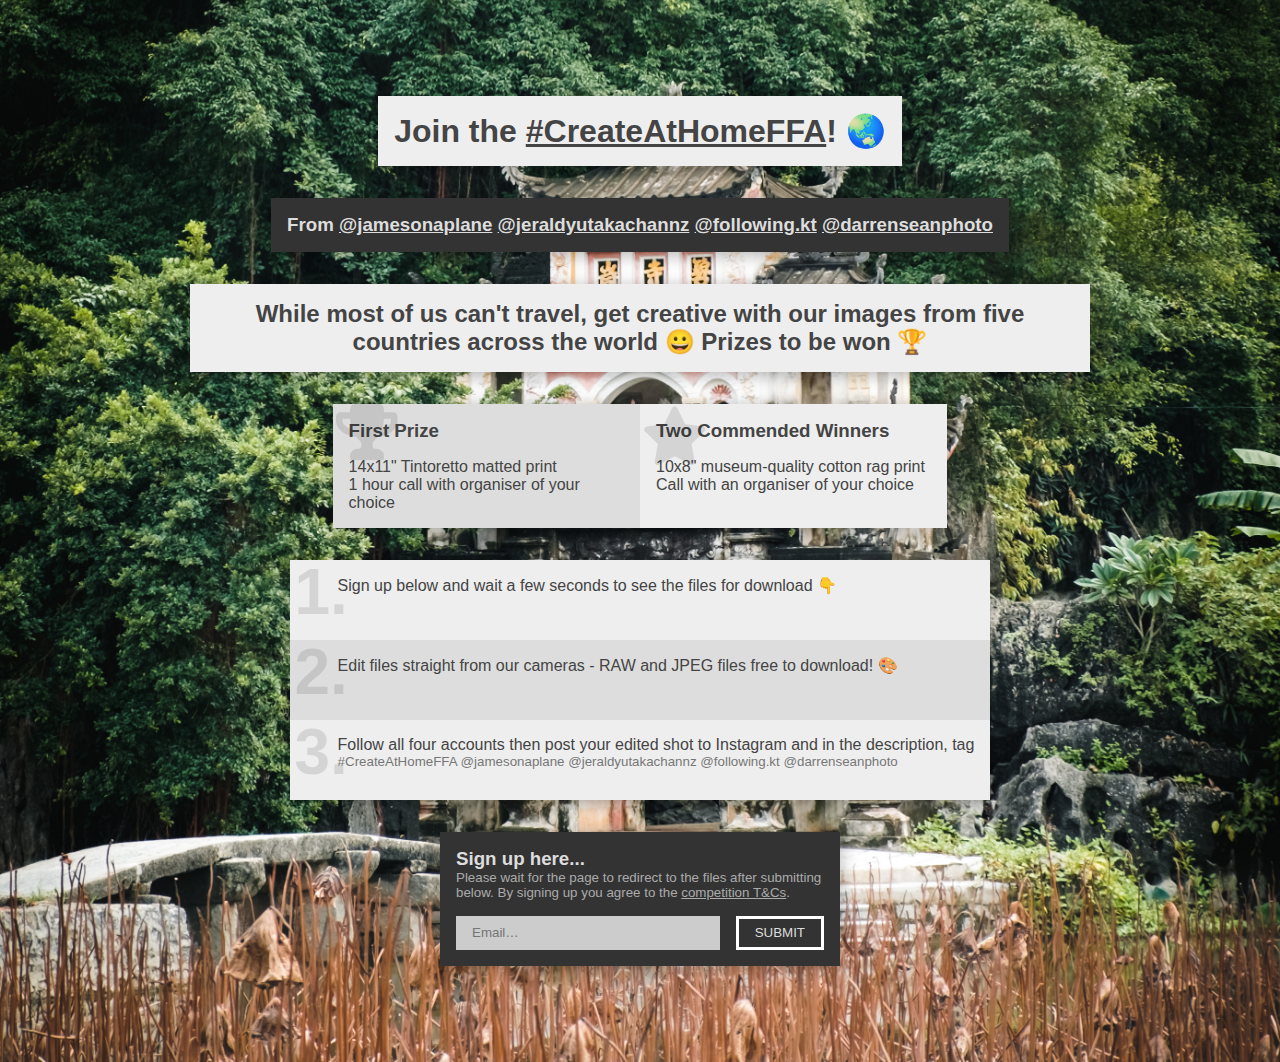
<file: index.html>
<!DOCTYPE html>
<html lang="en">
<head>
	<meta charset="UTF-8">
	<meta http-equiv="X-UA-Compatible" content="IE=edge">
	<meta name="viewport" content="width=device-width, initial-scale=1.0">
	<title>#CreateAtHomeFFA</title>

	<link rel="stylesheet" href="styles.css">
</head>
<body>
	<div>
		<h1>
			Join the
			<a href="https://www.instagram.com/explore/tags/createathomeffa/">#CreateAtHomeFFA</a>! 🌏
		</h1>
	</div>

	<div class="invert">
		<h3>
			From
			<a href="https://www.instagram.com/jamesonaplane/">@jamesonaplane</a>
			<a href="https://www.instagram.com/jeraldyutakachannz/">@jeraldyutakachannz</a>
			<a href="https://www.instagram.com/following.kt/">@following.kt</a>
			<a href="https://www.instagram.com/darrenseanphoto/">@darrenseanphoto</a>
		</h3>
	</div>

	<div>
		<h2>While most of us can't travel, get creative with our images from five countries across the world 😀 Prizes to be won 🏆</h2>
	</div>
	
	<div id="prizes" class="flush">
		<div>
			<h3>First Prize</h3>
			<p>
				14x11" Tintoretto matted print<br>
				1 hour call with organiser of your choice
			</p>
		</div>
		<div>
			<h3>Two Commended Winners</h3>
			<p>
				10x8" museum-quality cotton rag print<br>
				Call with an organiser of your choice
			</p>
		</div>
	</div>

	<div id="steps" class="flush">
		<div>
			Sign up below and wait a few seconds to see the files for download 👇
		</div>
		<div>
			Edit files straight from our cameras - RAW and JPEG files free to download! 🎨
		</div>
		<div>
			Follow all four accounts then post your edited shot to Instagram and in the description, tag
			<small>#CreateAtHomeFFA @jamesonaplane @jeraldyutakachannz @following.kt @darrenseanphoto</small>
		</div>
	</div>

	<!-- Prizes -->

	<!-- Rules -->

	<!-- Email Form -->
	<div id="signup" class="invert">
		<h3>Sign up here...</h3>
		<small class="muted">
			Please wait for the page to redirect to the files after submitting below.
			By signing up you agree to the <a href="https://drive.google.com/file/d/1wjuWKI-VCU2qLKbGr_sxngkG7jnkScf9/view?usp=sharing">competition T&Cs</a>.
		</small>
		<form action="https://www.elformo.com/forms/93fe2071-aa4d-44eb-8746-c3fe6851c887" method="post" accept-charset="UTF-8">
			<input id="email" name="email" type="email" placeholder="Email&hellip;" />
			<input id="submit" name="submit" type="Submit" />
		</form>
	</div>
</body>
</html>
</file>
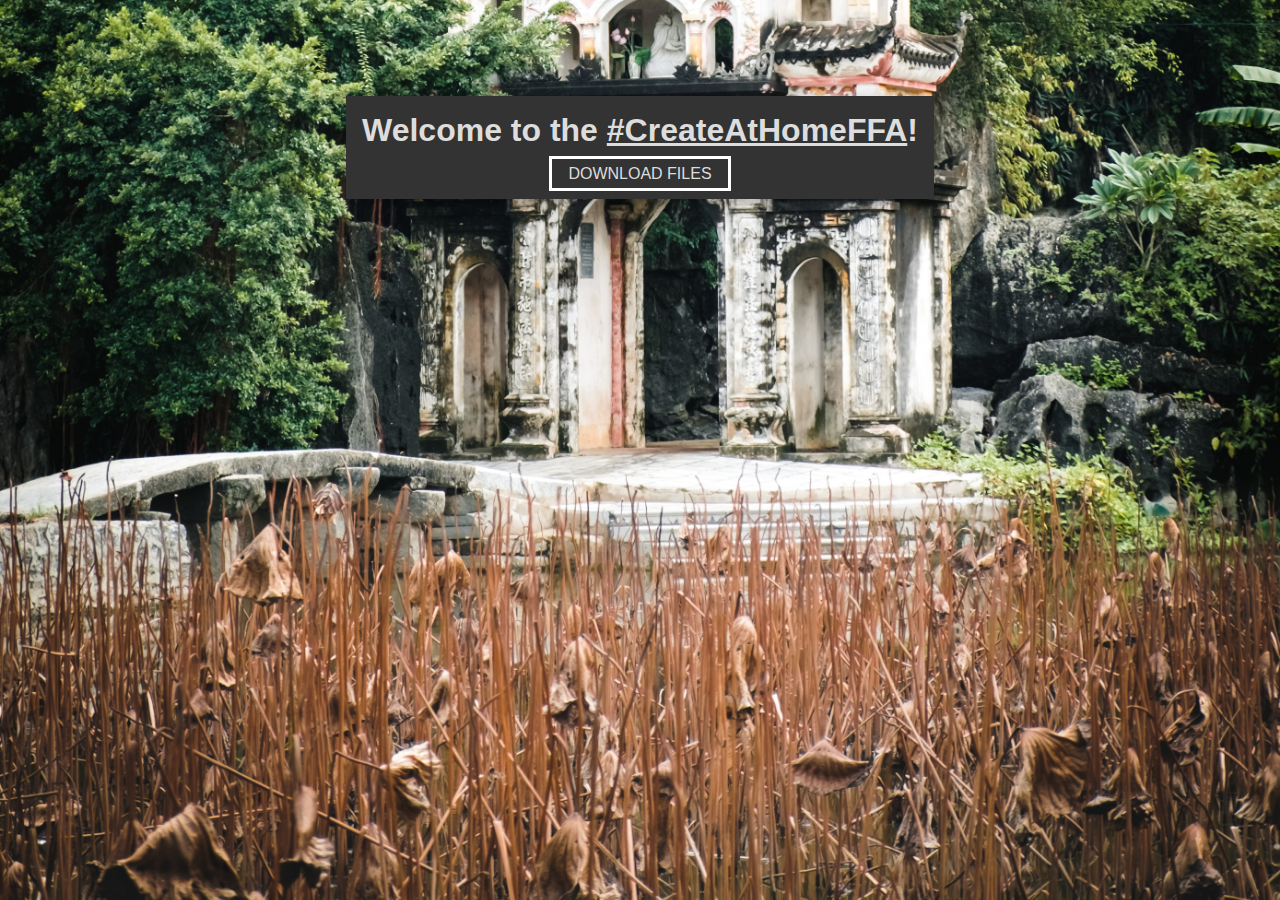
<file: welcome.html>
<!DOCTYPE html>
<html lang="en">
<head>
    <meta charset="UTF-8">
    <meta http-equiv="X-UA-Compatible" content="IE=edge">
    <meta name="viewport" content="width=device-width, initial-scale=1.0">
	<title>#CreateAtHomeFFA</title>

	<link rel="stylesheet" href="styles.css">
</head>
</head>
<body>
    <div class="invert">
        <h1>
            Welcome to the
            <a href="https://www.instagram.com/explore/tags/createathomeffa/">#CreateAtHomeFFA</a>!
        </h1>

        <p>
            <a class="button" href="https://drive.google.com/drive/folders/1MP0fpg8HatdWUwSVtSypknT3UrIQrtx1?usp=sharing">Download Files</a>
        </p>
    </div>
</body>
</html>
</file>
<file: styles.css>
@font-face {
	font-family: "FontAwesome";
	font-weight: normal;
	font-style: normal;
	src: url("https://maxcdn.bootstrapcdn.com/font-awesome/4.7.0/fonts/fontawesome-webfont.eot?v=4.7.0");
	src: url("https://maxcdn.bootstrapcdn.com/font-awesome/4.7.0/fonts/fontawesome-webfont.eot?#iefix&v=4.7.0")
		format("embedded-opentype"),
	url("https://maxcdn.bootstrapcdn.com/font-awesome/4.7.0/fonts/fontawesome-webfont.woff2?v=4.7.0")
		format("woff2"),
	url("https://maxcdn.bootstrapcdn.com/font-awesome/4.7.0/fonts/fontawesome-webfont.woff?v=4.7.0")
		format("woff"),
	url("https://maxcdn.bootstrapcdn.com/font-awesome/4.7.0/fonts/fontawesome-webfont.ttf?v=4.7.0")
		format("truetype"),
	url("https://maxcdn.bootstrapcdn.com/font-awesome/4.7.0/fonts/fontawesome-webfont.svg?v=4.7.0#fontawesomeregular")
		format("svg");
}

/* Reset */

* {
	box-sizing: border-box;
	padding: 0;
	margin: 0;
}

html, body {
	/* Enabling this gives full-height cover on short pages like welcome.html but interferes with top scrolling */
	/* height: 100%; */
}

/* Utility Classes */

small,
.muted {
	display: block;
	opacity: 0.7;
}

/* General Styles */

body {
	background: #888;
	color: #444;
	text-align: center;
	font-family: "Segoe UI", Tahoma, Geneva, Verdana, sans-serif;

	background-image: url("img/temple.jpg");
	background-size: cover;
	background-position: center;
	background-attachment: scroll;
	background-repeat: no-repeat;
	background-color: rgb(0, 68, 53);

	padding: 5rem;

	display: flex;
	flex-direction: column;
	align-items: center;
	justify-content: center;
}

a {
	text-decoration: underline;
	color: inherit;
}

p {
	margin-top: 1rem;
}

body > div {
	background-color: #eee;
	padding: 1rem;
	margin: 1rem 0;

	max-width: 900px;

	box-shadow: 0 0.2rem 1rem rgba(0, 0, 0, 0.3);

	/* text-shadow: 0 0.1em 0 rgba(0,0,0,0.5); */
}

body > div.flush {
	padding: 0;
}

body > div.invert {
	background-color: #333;
	color: #ddd;
}

/* Signup Box */

div#signup {
	text-align: left;

	display: flex;
	flex-direction: column;

	max-width: 25rem;
}

div#signup h3 {
	padding: 0;
	margin: 0;
}

div#signup small {
	word-wrap: normal;
	flex-basis: 0;
}

/* Signup Form */

form {
	display: flex;
	flex-direction: row;

	margin-top: 1rem;
}

input,
.button {
	color: inherit;
	background-color: inherit;
	text-decoration: none;

	border: none;
	outline: none;

	padding: 0.4rem 1rem;
}

input[type="email"] {
	flex-grow: 1;
	color: #444;
	background-color: #ccc;

	margin-right: 1rem;

	transition: all 0.3s ease;
}

input[type="email"]:focus {
	background-color: #fff;
}

.button,
input[type="Submit"] {
	text-transform: uppercase;
	cursor: pointer;
	border: solid 3px white;
	transition: all 0.3s ease;
}

.button:hover,
input[type="Submit"]:hover {
	background-color: white;
	color: #444;
}

/* Pseudo-element Backgrounds */

#steps > div::before,
#prizes > div::before {
	display: block;
	position: absolute;

	top: -0.3rem;
	left: 0.3rem;

	color: black;
	opacity: 0.1;
	font-weight: bold;
	font-size: 400%;
}

/* Prizes Section */

#prizes {
	text-align: left;
	display: flex;
	flex-direction: row;
	flex-wrap: wrap;
}

#prizes > div {
	padding: 1rem;

	flex: 1 1 15rem;

	/* Reference for positioning */
	position: relative;
	z-index: 1;
}

#prizes > div:nth-child(odd) {
	background-color: #ddd;
}

#prizes > div:nth-child(1)::before {
	/* Trophy Icon */
	content: "\f091";
	font-family: FontAwesome;
}

#prizes > div:nth-child(2)::before {
	/* Star Icon */
	content: "\f005";
	font-family: FontAwesome;

	top: 0.1rem;
}

/* Prizes */

#steps {
	text-align: left;

	display: flex;
	flex-direction: column;

	counter-reset: steps-counter;
}

#steps > div {
	display: block;
	min-height: 5rem;
	padding: 1rem;
	padding-left: 3rem;

	overflow: hidden;

	/* Reference for positioning */
	position: relative;
	z-index: 1;

	counter-increment: steps-counter;
}

#steps > div:nth-child(even) {
	background-color: #ddd;
}

#steps > div::before {
	content: counter(steps-counter) ". ";
}

/* Media Queries */

@media screen and (max-width: 800px) {
	h1 {
		font-size: 2rem;
	}

	body {
		padding: 1rem;
		font-size: 1.1rem;
	}
}
</file>
